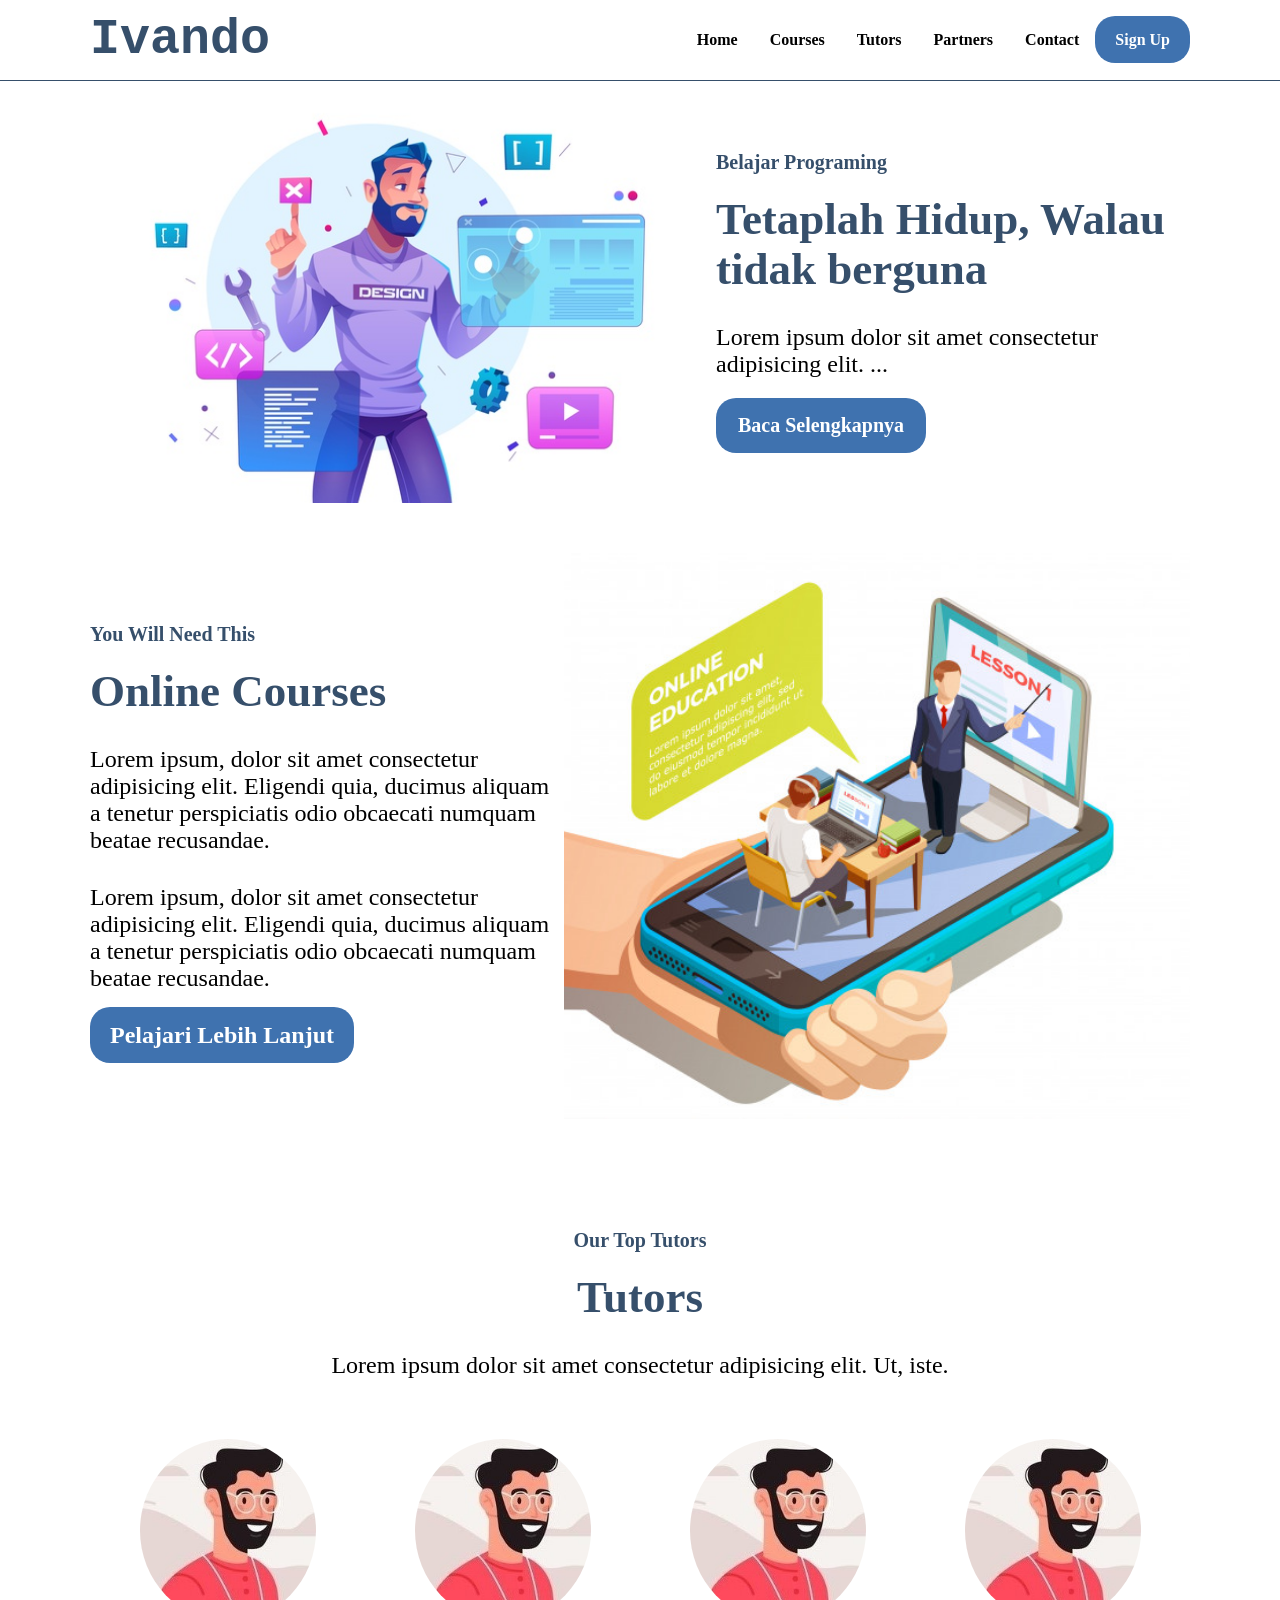
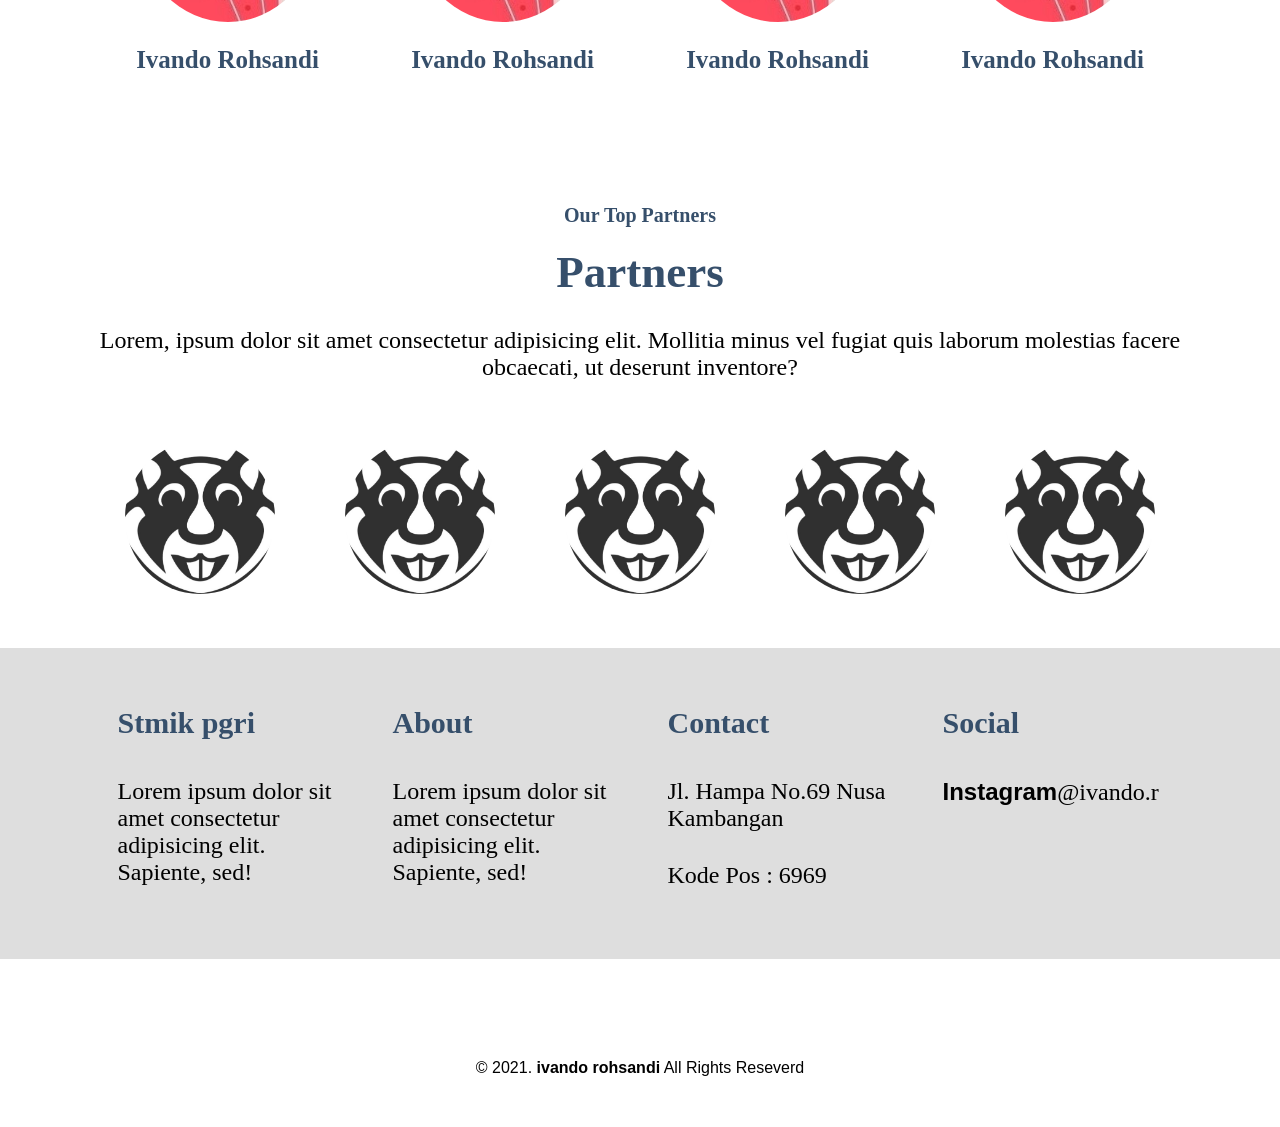
<file: index.html>
<!DOCTYPE html>
<html lang="en">
<head>
    <meta charset="UTF-8">
    <meta http-equiv="X-UA-Compatible" content="IE=edge">
    <meta name="viewport" content="width=device-width, initial-scale=1.0">
    <title>Programing Aja</title>
    <link rel="stylesheet" href="style.css">
</head>
<body>
    <nav>
        <div class="wrapper">
            <div class="logo"><a href=''>Ivando</a></div>
            <div class="menu">
                <ul>
                    <li><a href="#home">Home</a></li>
                    <li><a href="#courses">Courses</a></li>
                    <li><a href="#tutors">Tutors</a></li>
                    <li><a href="#partners">Partners</a></li>
                    <li><a href="#contact">Contact</a></li>
                    <li><a href="" class="tbl-biru">Sign Up</a></li>
                </ul>
            </div>
        </div>
    </nav>
    <div class="wrapper">
        <!--untuk home-->
        <section id="home">
            <img src="img/web.jpg"/>
            <div class="kolom">
                <p class="deskripsi">Belajar Programing</p>
                <h2>Tetaplah Hidup, Walau tidak berguna</h2>
                <p>Lorem ipsum dolor sit amet consectetur adipisicing elit. 
                    <span id="dots">...</span><span id="more">Aperiam autem libero porro earum. Saepe cum qui dignissimos aperiam reprehenderit maxime sit! Placeat molestias dolorum quae exercitationem quo explicabo inventore iusto vitae pariatur nulla! Eos, laborum! Et vitae cum fugit distinctio.</span>
                </p>
                <button type="button" id="read" onclick="read()">Baca Selengkapnya</button>
                <script type="text/javascript">
                var i=0
                function read(){
                    if(!i){
                        document.getElementById("more").style.display = "inline";
                        document.getElementById("dots").style.display = "none";
                        document.getElementById("read").innerHTML = "Baca Lebih Sedikit";
                        i=1;
                    }
                    else{
                        document.getElementById("more").style.display = "none";
                        document.getElementById("dots").style.display = "inline";
                        document.getElementById("read").innerHTML = "Baca Selengkapnya";
                        i=0;
                    }
                }
                
                </script>
            </div>
        </section>

        <!--untuk courses-->
        <section id="courses">
            <div class="kolom">
                <p class="deskripsi">You Will Need This</p>
                <h2>Online Courses</h2>
                <p>Lorem ipsum, dolor sit amet consectetur adipisicing elit. Eligendi quia, ducimus aliquam a tenetur perspiciatis odio obcaecati numquam beatae recusandae.</p>
                <p>Lorem ipsum, dolor sit amet consectetur adipisicing elit. Eligendi quia, ducimus aliquam a tenetur perspiciatis odio obcaecati numquam beatae recusandae.</p>
                <p><a href="" class="tbl-biru">Pelajari Lebih Lanjut</a></p>
            </div>
            <img src="img/courses.jpg"/>
        </section>

        <!--untuk tutors-->
        <section id="tutors">
            <div class="tengah">
                <div class="kolom">
                    <p class="deskripsi">Our Top Tutors</p>
                    <h2>Tutors</h2>
                    <p>Lorem ipsum dolor sit amet consectetur adipisicing elit. Ut, iste.</p>
                </div>

                <div class="tutor-list">
                    <div class="kartu-tutor">
                        <img src="img/person.jpg"/>
                        <p>Ivando Rohsandi</p>
                    </div>
                    <div class="kartu-tutor">
                        <img src="img/person.jpg"/>
                        <p>Ivando Rohsandi</p>
                    </div>
                    <div class="kartu-tutor">
                        <img src="img/person.jpg"/>
                        <p>Ivando Rohsandi</p>
                    </div>
                    <div class="kartu-tutor">
                        <img src="img/person.jpg"/>
                        <p>Ivando Rohsandi</p>
                    </div>
                </div>

            </div>
        </section>

        <!--untuk partners-->
        <section id="partners">
            <div class="tengah">
                <div class="kolom">
                    <p class="deskripsi">Our Top Partners</p>
                    <h2>Partners</h2>
                    <p>Lorem, ipsum dolor sit amet consectetur adipisicing elit. Mollitia minus vel fugiat quis laborum molestias facere obcaecati, ut deserunt inventore?</p>
                </div>

                <div class="partner-list">
                    <div class="kartu-partner">
                        <img src="img/rakun.jpg"/>
                    </div>
                    <div class="kartu-partner">
                        <img src="img/rakun.jpg"/>
                    </div>
                    <div class="kartu-partner">
                        <img src="img/rakun.jpg"/>
                    </div> 
                    <div class="kartu-partner">
                        <img src="img/rakun.jpg"/>
                    </div> 
                    <div class="kartu-partner">
                        <img src="img/rakun.jpg"/>
                    </div>    
                </div>
            </div>
        </section>
    </div>
    <!--untuk contact-->
    <div id="contact">
        <div class="wrapper">
            <div class="footer">
                 <div class="footer-section">
                     <h3>Stmik pgri</h3>
                     <p>Lorem ipsum dolor sit amet consectetur adipisicing elit. Sapiente, sed!</p>
                 </div>
                 <div class="footer-section">
                    <h3>About</h3>
                    <p>Lorem ipsum dolor sit amet consectetur adipisicing elit. Sapiente, sed!</p>
                </div>
                <div class="footer-section">
                    <h3>Contact</h3>
                    <p>Jl. Hampa No.69 Nusa Kambangan</p>
                    <p>Kode Pos : 6969 </p>
                </div>
                <div class="footer-section">
                    <h3>Social</h3>
                    <p><b>Instagram</b>@ivando.r</p>
                </div>
            </div>
        </div>
    </div>
    <div id="copyright">
        <div class="wrapper">
            &copy; 2021. <b>ivando rohsandi</b> All Rights Reseverd
        </div>
    </div>
</body>
</html>
</file>
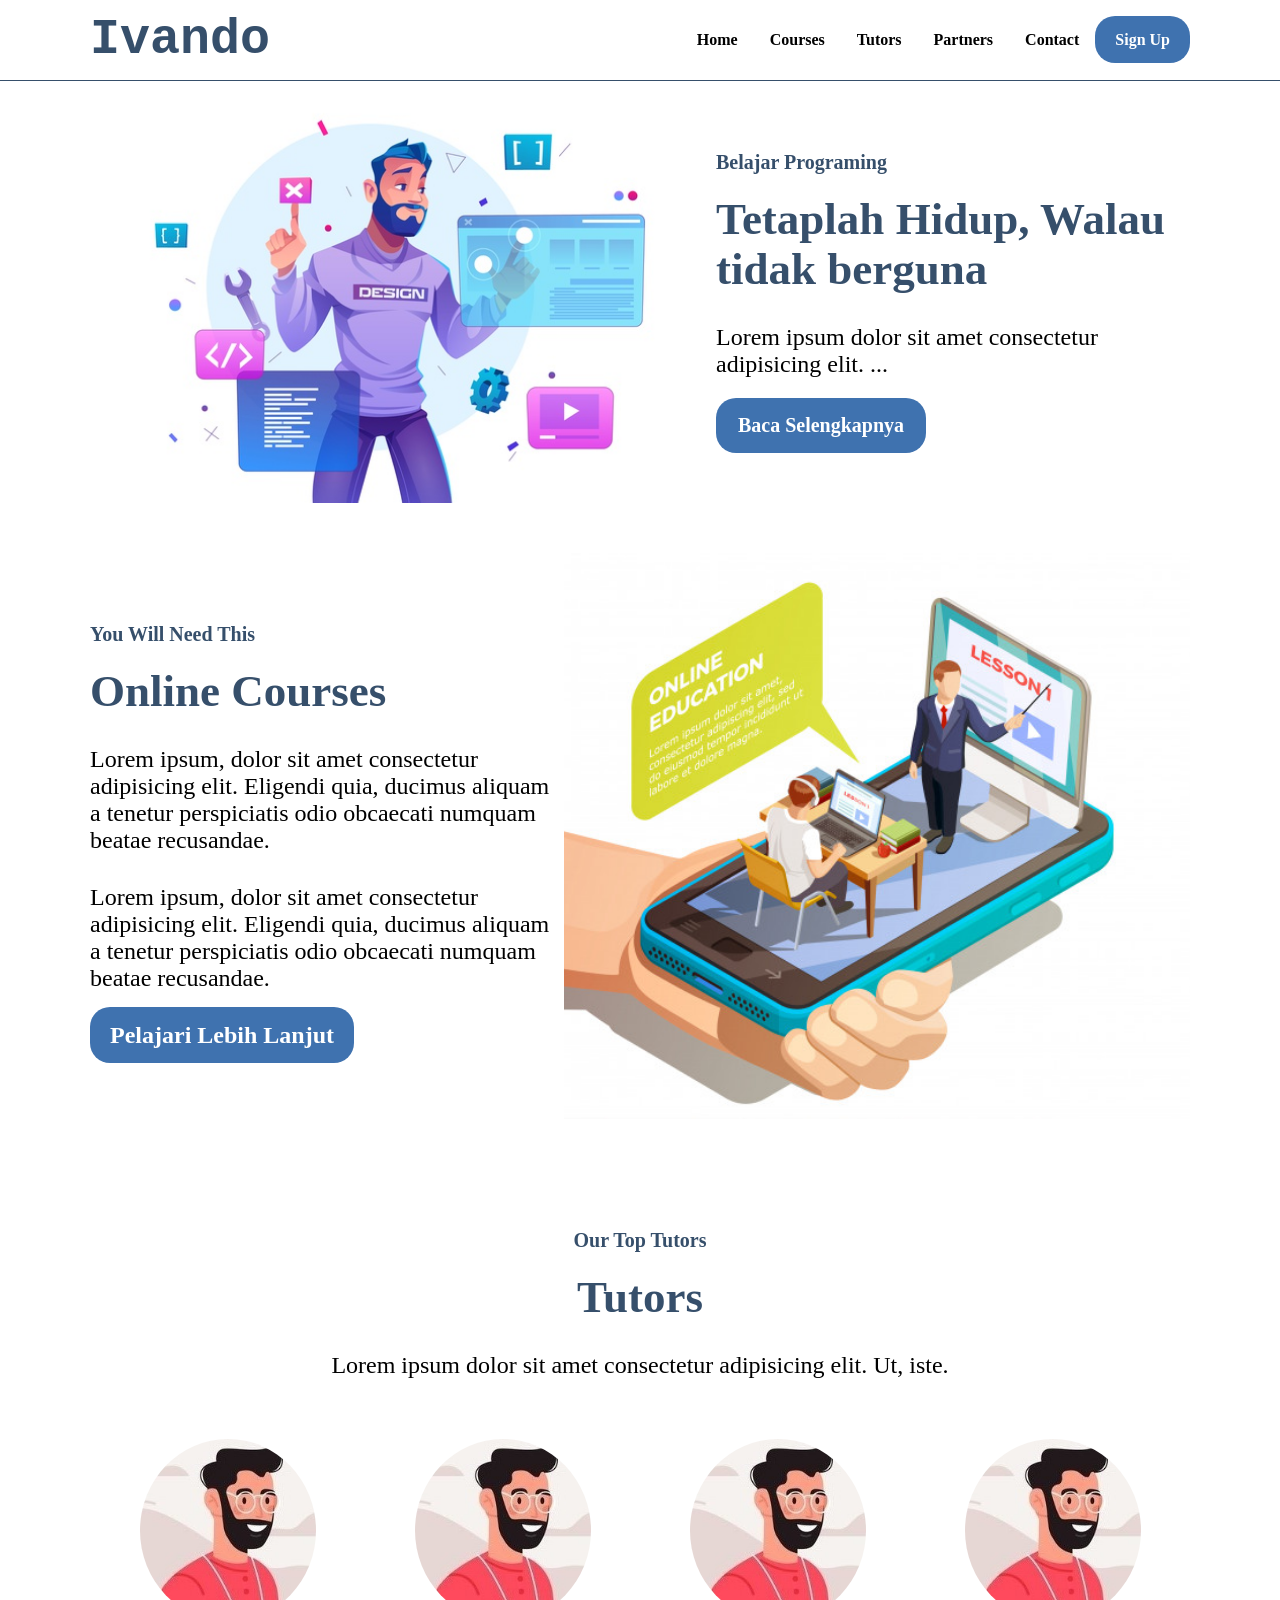
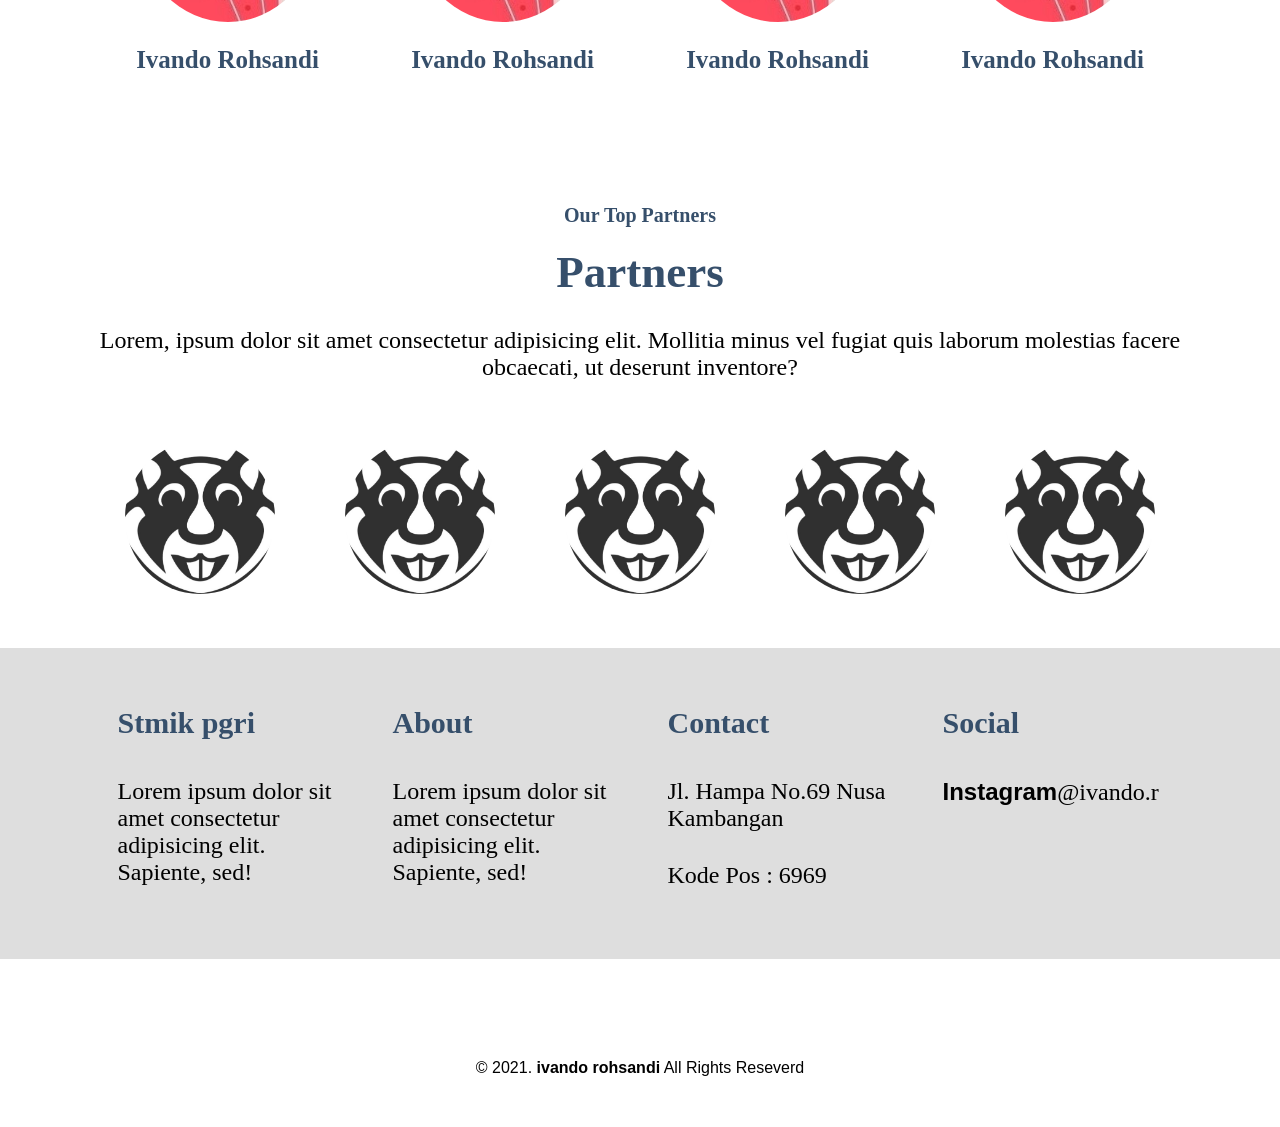
<file: web.html>
<!DOCTYPE html>
<html lang="en">
<head>
    <meta charset="UTF-8">
    <meta http-equiv="X-UA-Compatible" content="IE=edge">
    <meta name="viewport" content="width=device-width, initial-scale=1.0">
    <title>Programing Aja</title>
    <link rel="stylesheet" href="style.css">
</head>
<body>
    <nav>
        <div class="wrapper">
            <div class="logo"><a href=''>Ivando</a></div>
            <div class="menu">
                <ul>
                    <li><a href="#home">Home</a></li>
                    <li><a href="#courses">Courses</a></li>
                    <li><a href="#tutors">Tutors</a></li>
                    <li><a href="#partners">Partners</a></li>
                    <li><a href="#contact">Contact</a></li>
                    <li><a href="" class="tbl-biru">Sign Up</a></li>
                </ul>
            </div>
        </div>
    </nav>
    <div class="wrapper">
        <!--untuk home-->
        <section id="home">
            <img src="img/web.jpg"/>
            <div class="kolom">
                <p class="deskripsi">Belajar Programing</p>
                <h2>Tetaplah Hidup, Walau tidak berguna</h2>
                <p>Lorem ipsum dolor sit amet consectetur adipisicing elit. 
                    <span id="dots">...</span><span id="more">Aperiam autem libero porro earum. Saepe cum qui dignissimos aperiam reprehenderit maxime sit! Placeat molestias dolorum quae exercitationem quo explicabo inventore iusto vitae pariatur nulla! Eos, laborum! Et vitae cum fugit distinctio.</span>
                </p>
                <button type="button" id="read" onclick="read()">Baca Selengkapnya</button>
                <script type="text/javascript">
                var i=0
                function read(){
                    if(!i){
                        document.getElementById("more").style.display = "inline";
                        document.getElementById("dots").style.display = "none";
                        document.getElementById("read").innerHTML = "Baca Lebih Sedikit";
                        i=1;
                    }
                    else{
                        document.getElementById("more").style.display = "none";
                        document.getElementById("dots").style.display = "inline";
                        document.getElementById("read").innerHTML = "Baca Selengkapnya";
                        i=0;
                    }
                }
                
                </script>
            </div>
        </section>

        <!--untuk courses-->
        <section id="courses">
            <div class="kolom">
                <p class="deskripsi">You Will Need This</p>
                <h2>Online Courses</h2>
                <p>Lorem ipsum, dolor sit amet consectetur adipisicing elit. Eligendi quia, ducimus aliquam a tenetur perspiciatis odio obcaecati numquam beatae recusandae.</p>
                <p>Lorem ipsum, dolor sit amet consectetur adipisicing elit. Eligendi quia, ducimus aliquam a tenetur perspiciatis odio obcaecati numquam beatae recusandae.</p>
                <p><a href="" class="tbl-biru">Pelajari Lebih Lanjut</a></p>
            </div>
            <img src="img/courses.jpg"/>
        </section>

        <!--untuk tutors-->
        <section id="tutors">
            <div class="tengah">
                <div class="kolom">
                    <p class="deskripsi">Our Top Tutors</p>
                    <h2>Tutors</h2>
                    <p>Lorem ipsum dolor sit amet consectetur adipisicing elit. Ut, iste.</p>
                </div>

                <div class="tutor-list">
                    <div class="kartu-tutor">
                        <img src="img/person.jpg"/>
                        <p>Ivando Rohsandi</p>
                    </div>
                    <div class="kartu-tutor">
                        <img src="img/person.jpg"/>
                        <p>Ivando Rohsandi</p>
                    </div>
                    <div class="kartu-tutor">
                        <img src="img/person.jpg"/>
                        <p>Ivando Rohsandi</p>
                    </div>
                    <div class="kartu-tutor">
                        <img src="img/person.jpg"/>
                        <p>Ivando Rohsandi</p>
                    </div>
                </div>

            </div>
        </section>

        <!--untuk partners-->
        <section id="partners">
            <div class="tengah">
                <div class="kolom">
                    <p class="deskripsi">Our Top Partners</p>
                    <h2>Partners</h2>
                    <p>Lorem, ipsum dolor sit amet consectetur adipisicing elit. Mollitia minus vel fugiat quis laborum molestias facere obcaecati, ut deserunt inventore?</p>
                </div>

                <div class="partner-list">
                    <div class="kartu-partner">
                        <img src="img/rakun.jpg"/>
                    </div>
                    <div class="kartu-partner">
                        <img src="img/rakun.jpg"/>
                    </div>
                    <div class="kartu-partner">
                        <img src="img/rakun.jpg"/>
                    </div> 
                    <div class="kartu-partner">
                        <img src="img/rakun.jpg"/>
                    </div> 
                    <div class="kartu-partner">
                        <img src="img/rakun.jpg"/>
                    </div>    
                </div>
            </div>
        </section>
    </div>
    <!--untuk contact-->
    <div id="contact">
        <div class="wrapper">
            <div class="footer">
                 <div class="footer-section">
                     <h3>Stmik pgri</h3>
                     <p>Lorem ipsum dolor sit amet consectetur adipisicing elit. Sapiente, sed!</p>
                 </div>
                 <div class="footer-section">
                    <h3>About</h3>
                    <p>Lorem ipsum dolor sit amet consectetur adipisicing elit. Sapiente, sed!</p>
                </div>
                <div class="footer-section">
                    <h3>Contact</h3>
                    <p>Jl. Hampa No.69 Nusa Kambangan</p>
                    <p>Kode Pos : 6969 </p>
                </div>
                <div class="footer-section">
                    <h3>Social</h3>
                    <p><b>Instagram</b>@ivando.r</p>
                </div>
            </div>
        </div>
    </div>
    <div id="copyright">
        <div class="wrapper">
            &copy; 2021. <b>ivando rohsandi</b> All Rights Reseverd
        </div>
    </div>
</body>
</html>
</file>
<file: style.css>
*{
    text-decoration: none;
    margin: 0px;
    padding: 0px;
}

body{
    margin: 0px;
    padding: 0px;
    font-family: 'Open Sans',sans-serif;
}

.wrapper{
    width: 1100px;
    margin: auto;
    position: relative;
}

.logo a{
    font-size: 50px;
    font-weight: 800;
    float: left;
    font-family: courier;
    color:#364f6b;
}

.menu{
    float: right;
}

nav{
    font-family: 'comic sans ms';
    width: 100%;
    margin: auto;
    display: flex;
    line-height: 80px;
    position: sticky;
    position: -webkit-sticky;
    top: 0;
    background: #ffffff;
    z-index: 1;
    border-bottom: 1px solid#364f6b;
}

nav ul{
    list-style-type: none;
    margin: 0;
    padding: 0;
    overflow: hidden;
}

nav ul li{
    float: left;
}

nav ul li a{
    color: black;
    font-weight: bold;
    text-align: center;
    padding: 0px 16px 0px 16px;
    text-decoration: none;
}

nav ul li a:hover{
    text-decoration:underline;
}

section{
    margin: auto;
    display: flex;
    margin-bottom: 50px;
}

.kolom{
    margin-top: 50px;
    margin-bottom: 50px;
}

.kolom .deskripsi{
    font-size: 20px;
    font-weight: bold;
    font-family: 'comic sans ms';
    color: #364f6b;
    
}

h2{
    font-family: 'comic sans ms';
    font-weight: 450px;
    font-size: 45px;
    margin-bottom: 20px;
    color:#364f6b;
    width: 100%;
    line-height: 50px;
}

img{
    object-fit: cover ;
}

#more{
    display: none;
}

button{
    background: #3f72af;
    color: #ffffff;
    font-weight: bold;
    font-size: 20px;
    font-family: 'comic sans ms';
    width: 210px;
    height: 55px;
    border: 1px solid transparent;
    border-radius: 20px;
}

button:hover{
    background: #fc5185;
    text-decoration: none;
}

a.tbl-biru{
    background: #3f72af;
    border-radius: 20px;
    margin-top: 20px;
    padding: 15px 20px 15px 20px;
    color: #ffffff;
    cursor: pointer;
    font-weight: bold;
}

a.tbl-biru:hover{
    background: #fc5185;
    text-decoration: none;
}

a.tbl-pink{
    background: #fc5185;
    border-radius: 20px;
    margin-top: 20px;
    padding: 15px 20px 15px 20px;
    color: #ffffff;
    cursor: pointer;
    font-weight: bold;
}

a.tbl-pink:hover{
    background: #3f72af;
    text-decoration: none;
}

p{
    font-family: 'Times New Roman', Times;
    font-size:x-large;
    margin: 10px 0px 10px 0px;
    padding: 10px 0px 10px 0px;
}

b{
    font-family: Arial;
}

.tengah{
    text-align: center;
    width: 100%;
}

.tutor-list{
    width: 100%;
    position: relative;
    display: flex;
    flex-wrap: wrap;
}

.kartu-tutor{
    width: 20%;
    margin: 0 auto;
}

.kartu-tutor img{
    width: 80%;
    border-radius: 50%;
}

.kartu-tutor p{
    font-family: 'comic sans ms';
    font-weight: 800;
    font-size: 25px;
    text-align: center;
    color:#364f6b; 
}

.partner-list{
    width: 100%;
    position: relative;
    display: flex;
    flex-wrap: wrap;
}

.kartu-partner{
    width: 20%;
    margin: 0 auto;
}

.kartu-partner img{
    width: 150px;
    border-radius: 50%;
}

#contact{
    background: #dedede;
    padding: 50px 0px 50px 0px;
}

.footer{
    width: 100%;
    position: relative;
    display: flex;
    flex-wrap: wrap;
    margin: auto;
}

.footer-section{
    width: 20%;
    margin: 0 auto;
}

h3{
    font-family: 'comic sans ms';
    font-weight: 800;
    font-size: 30px;
    margin-bottom: 20px;
    color:#364f6b;
    width: 100%;
    line-height: 50px;
}

#copyright{
    text-align: center;
    width: 100%;
    padding: 50px 0px 50px 0px;
    margin-top: 50px;
}

@media screen and (max-width: 991.98px){
    .wrapper {
        width: 90%;
    }
    .logo a{
        display: block;
        width: 100%;
        text-align: center;
    }
    nav .menu{
        width: 100%;
        margin: 0;
    }
    nav .menu ul{
        text-align: center;
        margin: auto;
        line-height: 60px;
    }
    nav .menu ul li{
        display: inline-block;
        float: none;
    }
    section{
        display: block;
    }
    section img{
        display: block;
        width: 100%;
        height: auto;

    }
    .kartu-tutor{
        width: 50%;
    }
    .kartu-partner{
        width: 50%;
    }
}
</file>
